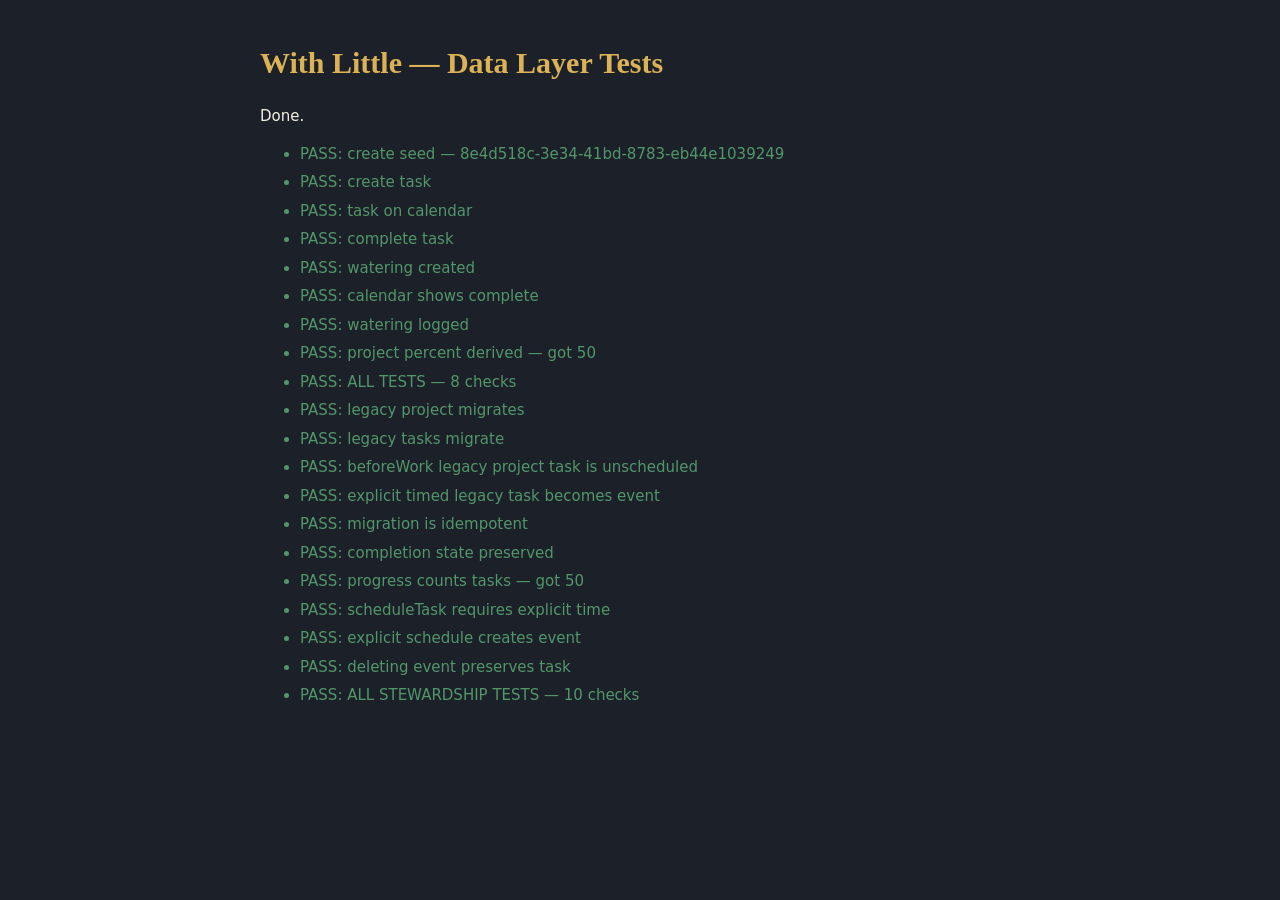
<file: test-faithfulness-store.html>
<!doctype html>
<html lang="en">
<head>
<meta charset="utf-8">
<title>With Little — Store Tests</title>
<style>
  :root{--bg-page:#1c2129;--text-primary:#f4efe4;--text-secondary:#b5ad9e;--gold:#dbb256;--green:#52966a;--red:#d47878}
  body{font:15px/1.5 system-ui,sans-serif;max-width:760px;margin:40px auto;padding:0 20px;background:var(--bg-page);color:var(--text-primary)}
  h1{font-family:Georgia,serif;color:var(--gold)}
  .pass{color:var(--green)}.fail{color:var(--red)}
  li{margin:6px 0}
</style>
</head>
<body>
<h1>With Little — Data Layer Tests</h1>
<p id="status">Running…</p>
<ul id="results"></ul>
<script src="faithfulness-store.js?v=2"></script>
<script src="stewardship-store.js?v=2"></script>
<script>
(async function(){
  const ul = document.getElementById('results');
  const status = document.getElementById('status');
  function row(r){ ul.innerHTML += '<li class="'+(r.pass?'pass':'fail')+'">'+(r.pass?'PASS':'FAIL')+': '+r.name+(r.detail?' — '+r.detail:'')+'</li>'; }
  try{
    window.storage = createMemoryStorage();
    const faith = await runFaithfulnessStoreTests(()=> new FaithfulnessStore(createMemoryStorage()));
    const stew = await runStewardshipStoreTests();
    faith.results.forEach(row);
    stew.results.forEach(row);
    status.textContent = faith.pass && stew.pass ? 'Done.' : 'Failed.';
  }catch(e){
    status.textContent = 'Error: '+e.message;
  }
})();
</script>
</body>
</html>
</file>
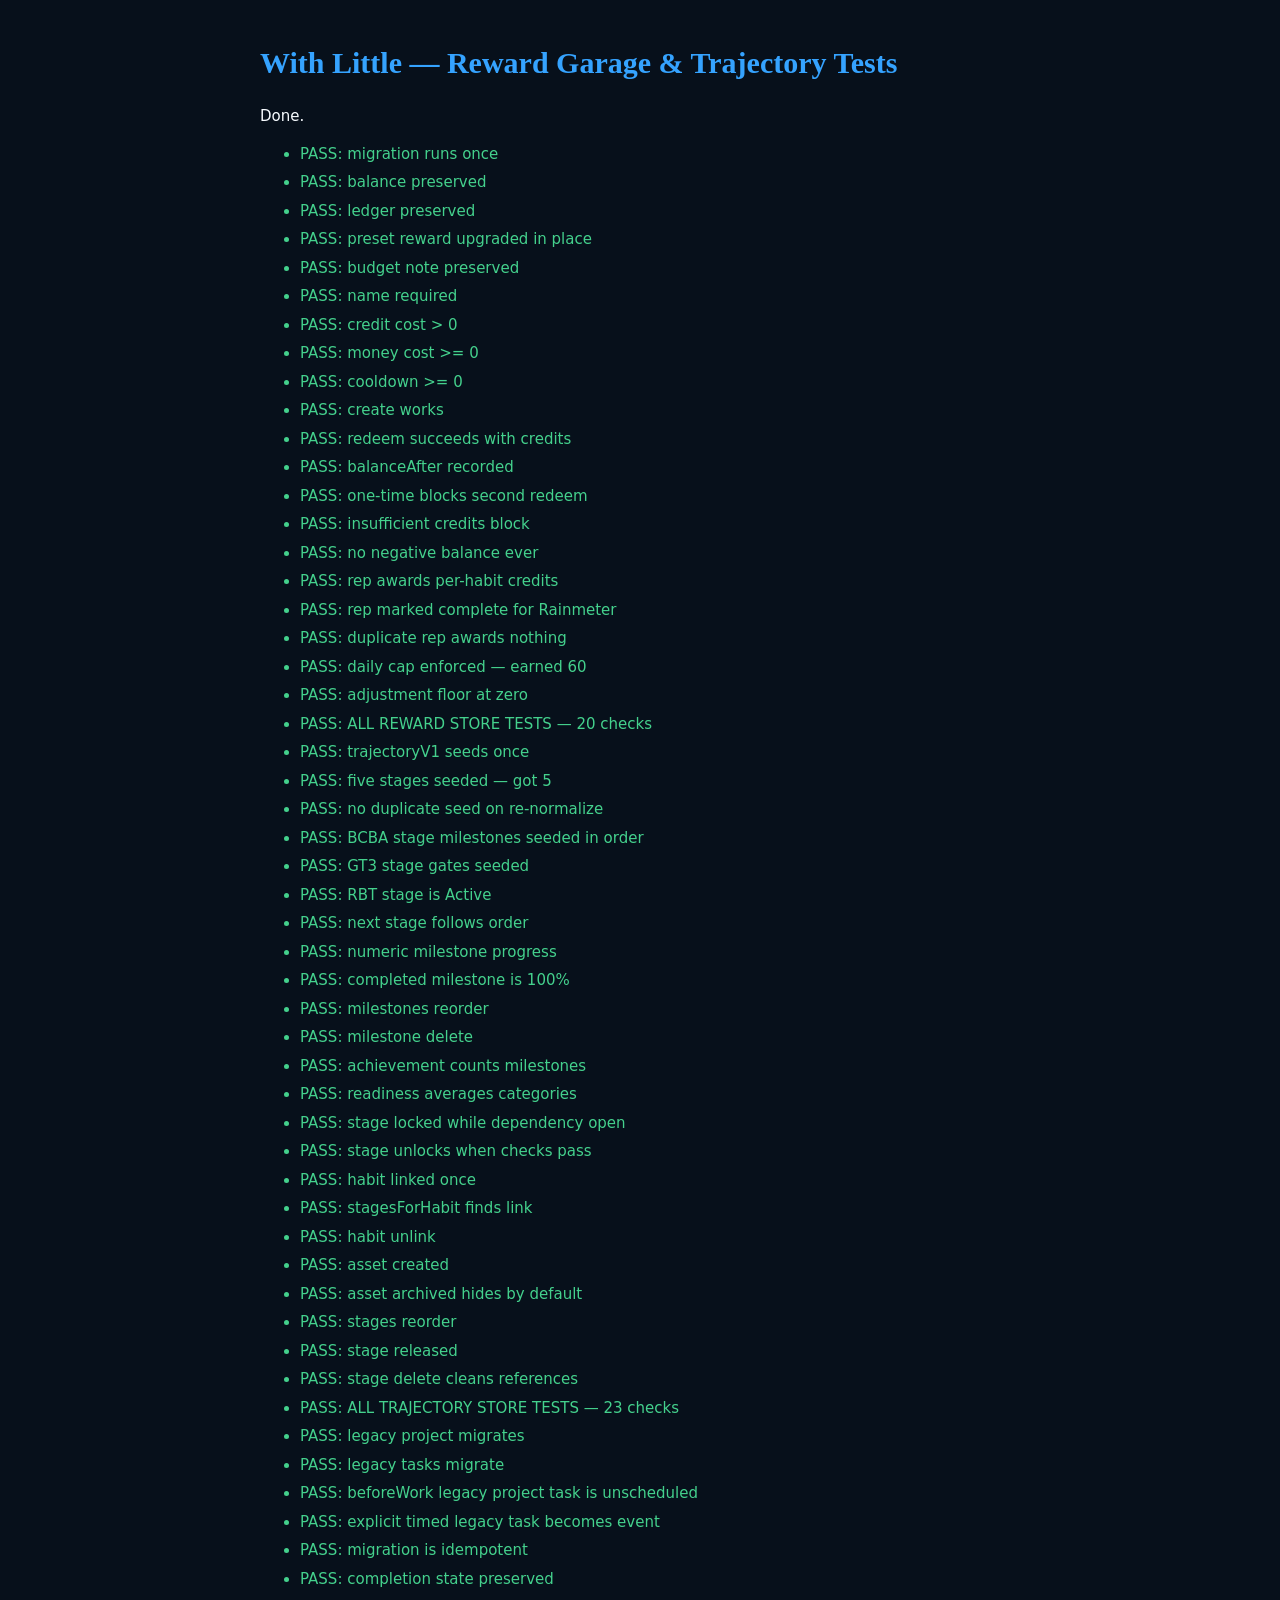
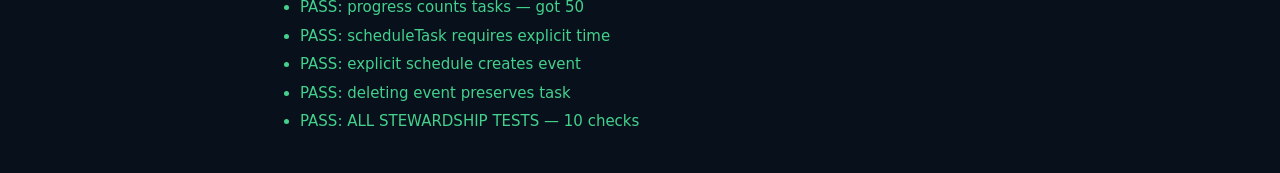
<file: test-trajectory-rewards.html>
<!doctype html>
<html lang="en">
<head>
<meta charset="utf-8">
<title>With Little — Reward Garage &amp; Trajectory Tests</title>
<style>
  :root{--bg-page:#07101b;--text-primary:#f7fbff;--blue:#35a3ff;--green:#44d18d;--red:#ff8290}
  body{font:15px/1.5 system-ui,sans-serif;max-width:760px;margin:40px auto;padding:0 20px;background:var(--bg-page);color:var(--text-primary)}
  h1{font-family:Georgia,serif;color:var(--blue)}
  .pass{color:var(--green)}.fail{color:var(--red)}
  li{margin:6px 0}
</style>
</head>
<body>
<h1>With Little — Reward Garage &amp; Trajectory Tests</h1>
<p id="status">Running…</p>
<ul id="results"></ul>
<script src="stewardship-store.js?v=3"></script>
<script src="rewards-store.js?v=1"></script>
<script src="trajectory-store.js?v=1"></script>
<script>
(async function(){
  const ul = document.getElementById('results');
  const status = document.getElementById('status');
  function row(r){ ul.innerHTML += '<li class="'+(r.pass?'pass':'fail')+'">'+(r.pass?'PASS':'FAIL')+': '+r.name+(r.detail?' — '+r.detail:'')+'</li>'; }
  try{
    const rewards = await runRewardStoreTests();
    const traj = await runTrajectoryStoreTests();
    const stew = await runStewardshipStoreTests();
    rewards.results.forEach(row);
    traj.results.forEach(row);
    stew.results.forEach(row);
    status.textContent = rewards.pass && traj.pass && stew.pass ? 'Done.' : 'Failed.';
  }catch(e){
    status.textContent = 'Error: '+e.message;
  }
})();
</script>
</body>
</html>
</file>
